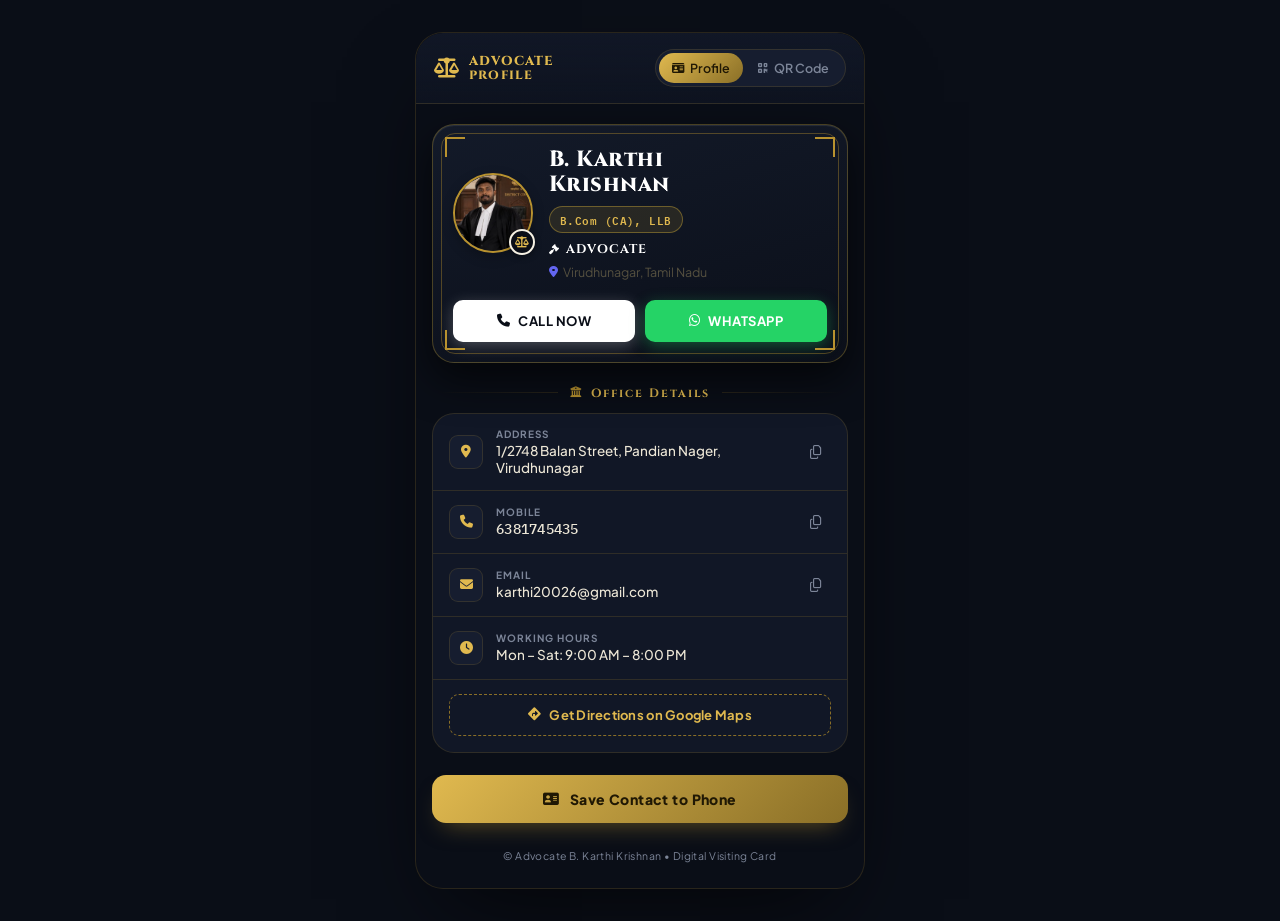
<file: index.html>
<!DOCTYPE html>
<html lang="en">
<head>
  <meta charset="UTF-8">
  <meta name="viewport" content="width=device-width, initial-scale=1.0, maximum-scale=1.0, user-scalable=no">
  <meta name="description" content="Digital Visiting Card of B. KARTHI KRISHNAN - B.Com (CA), LLB - ADVOCATE. Contact details, office address, WhatsApp, and scannable QR code.">
  <meta name="theme-color" content="#0A0E17">

  <title>B. Karthi Krishnan | Advocate</title>

  <!-- Favicon -->
  <link rel="icon" type="image/svg+xml" href="data:image/svg+xml,<svg xmlns='http://www.w3.org/2000/svg' viewBox='0 0 24 24' fill='%23B8922F'><path d='M12 2L2 7l10 5 10-5-10-5zM2 17l10 5 10-5M2 12l10 5 10-5'/></svg>">

  <!-- Fonts: Cinzel (seal/engraved display), Plus Jakarta Sans (body), IBM Plex Mono (ledger data) -->
  <link rel="preconnect" href="https://fonts.googleapis.com">
  <link rel="preconnect" href="https://fonts.gstatic.com" crossorigin>
  <link href="https://fonts.googleapis.com/css2?family=Cinzel:wght@600;700;800;900&family=Plus+Jakarta+Sans:wght@400;500;600;700;800&family=IBM+Plex+Mono:wght@500;600&display=swap" rel="stylesheet">

  <!-- FontAwesome Icons -->
  <link rel="stylesheet" href="https://cdnjs.cloudflare.com/ajax/libs/font-awesome/6.4.0/css/all.min.css">

  <!-- Stylesheet -->
  <link rel="stylesheet" href="styles.css">

  <!-- QRCode.js -->
  <script src="qrcode.min.js"></script>
</head>
<body>

  <div class="mobile-app-shell">

    <!-- decorative engraved backdrop -->
    <div class="ink-backdrop" aria-hidden="true"></div>

    <!-- TOP NAVIGATION -->
    <header class="top-navbar">
      <div class="nav-brand">
        <i class="fa-solid fa-scale-balanced nav-emblem-icon"></i>
        <div class="nav-title-group">
          <span class="nav-title-top">ADVOCATE</span>
          <span class="nav-title-sub">PROFILE</span>
        </div>
      </div>
      <div class="nav-controls" role="tablist" aria-label="View switch">
        <button id="nav-profile-btn" class="nav-tab active" title="Digital Profile" role="tab" aria-selected="true">
          <i class="fa-solid fa-id-card"></i> Profile
        </button>
        <button id="nav-qr-btn" class="nav-tab" title="Scannable QR Code" role="tab" aria-selected="false">
          <i class="fa-solid fa-qrcode"></i> QR Code
        </button>
      </div>
    </header>

    <!-- MAIN -->
    <main class="app-body">

      <!-- PROFILE VIEW -->
      <section id="profile-section" class="view-panel active">

        <div class="seal-card hero-executive-card">
          <span class="corner-flourish tl" aria-hidden="true"></span>
          <span class="corner-flourish tr" aria-hidden="true"></span>
          <span class="corner-flourish bl" aria-hidden="true"></span>
          <span class="corner-flourish br" aria-hidden="true"></span>

                    <div class="profile-header-row">
            <div class="round-avatar-container" title="Click to view full photo">
              <div class="avatar-ring-glow"></div>
              <div class="round-avatar-img-wrapper">
                <img id="avatar-photo" src="assets/advocate_portrait.jpg" alt="Advocate B. Karthi Krishnan" class="round-avatar-img"
                     onerror="this.style.display='none'; document.getElementById('avatar-initials').style.display='flex';">
              </div>
              <div id="avatar-initials" class="avatar-initials" aria-hidden="true">BKK</div>
              <div class="avatar-emblem-badge" title="Verified Advocate">
                <i class="fa-solid fa-scale-balanced"></i>
              </div>
            </div>

            <div class="profile-details-column">
              <h1 id="advocate-name" class="advocate-name">B. Karthi<br>Krishnan</h1>

              <div class="degree-badge">
                <span id="advocate-degree">B.Com (CA), LLB</span>
              </div>

              <div id="advocate-title" class="profession-tag">
                <i class="fa-solid fa-gavel"></i> ADVOCATE
              </div>

              <div class="location-tag">
                <i class="fa-solid fa-location-dot"></i> <span id="advocate-city">Virudhunagar, Tamil Nadu</span>
              </div>
            </div>
          </div>

          <div class="hero-actions-grid">
            <a id="hero-call-btn" href="tel:6381745435" class="hero-action-btn call">
              <i class="fa-solid fa-phone"></i>
              <span>CALL NOW</span>
            </a>
            <a id="hero-whatsapp-btn" href="https://wa.me/916381745435" target="_blank" rel="noopener noreferrer" class="hero-action-btn whatsapp">
              <i class="fa-brands fa-whatsapp"></i>
              <span>WHATSAPP</span>
            </a>
          </div>
        </div>

        <!-- OFFICE DETAILS -->
        <div class="section-block">
          <div class="section-title">
            <span class="rule"></span>
            <h2><i class="fa-solid fa-building-columns"></i> Office Details</h2>
            <span class="rule"></span>
          </div>

          <div class="office-card">

            <div class="detail-row" onclick="copyDetailText('office-address-val', 'Office Address')" role="button" tabindex="0">
              <div class="row-icon"><i class="fa-solid fa-location-dot"></i></div>
              <div class="row-content">
                <span class="row-label">Address</span>
                <span id="office-address-val" class="row-val">1/2748 Balan Street, Pandian Nager, Virudhunagar</span>
              </div>
              <button class="row-copy-btn" title="Copy Address" aria-label="Copy address"><i class="fa-regular fa-copy"></i></button>
            </div>

            <div class="detail-row" onclick="copyDetailText('office-mobile-val', 'Mobile Number')" role="button" tabindex="0">
              <div class="row-icon"><i class="fa-solid fa-phone"></i></div>
              <div class="row-content">
                <span class="row-label">Mobile</span>
                <span id="office-mobile-val" class="row-val font-mono">6381745435</span>
              </div>
              <button class="row-copy-btn" title="Copy Mobile" aria-label="Copy mobile number"><i class="fa-regular fa-copy"></i></button>
            </div>

            <div class="detail-row" onclick="copyDetailText('office-email-val', 'Email Address')" role="button" tabindex="0">
              <div class="row-icon"><i class="fa-solid fa-envelope"></i></div>
              <div class="row-content">
                <span class="row-label">Email</span>
                <span id="office-email-val" class="row-val">karthi20026@gmail.com</span>
              </div>
              <button class="row-copy-btn" title="Copy Email" aria-label="Copy email address"><i class="fa-regular fa-copy"></i></button>
            </div>

            <div class="detail-row no-hover">
              <div class="row-icon"><i class="fa-solid fa-clock"></i></div>
              <div class="row-content">
                <span class="row-label">Working Hours</span>
                <span id="office-hours-val" class="row-val">Mon – Sat: 9:00 AM – 8:00 PM</span>
              </div>
            </div>

            <div class="directions-wrapper">
              <a id="get-directions-btn" href="https://www.google.com/maps/search/?api=1&query=1%2F2748+Balan+Street%2C+Pandian+Nager%2C+Virudhunagar" target="_blank" rel="noopener noreferrer" class="directions-btn">
                <i class="fa-solid fa-diamond-turn-right"></i>
                <span>Get Directions on Google Maps</span>
              </a>
            </div>

          </div>
        </div>

        <div class="section-block">
          <button id="save-vcard-btn" class="save-vcard-btn">
            <i class="fa-solid fa-address-card"></i>
            <span>Save Contact to Phone</span>
          </button>
        </div>

      </section>

      <!-- QR VIEW -->
      <section id="qr-section" class="view-panel">
        <div class="seal-card qr-card-showcase">
          <span class="corner-flourish tl" aria-hidden="true"></span>
          <span class="corner-flourish tr" aria-hidden="true"></span>
          <span class="corner-flourish bl" aria-hidden="true"></span>
          <span class="corner-flourish br" aria-hidden="true"></span>

          <div class="qr-header">
            <div class="qr-emblem">
              <i class="fa-solid fa-scale-balanced"></i>
            </div>
            <h2 id="qr-advocate-name">B. Karthi Krishnan</h2>
            <span class="qr-subtext">B.Com (CA), LLB &bull; Advocate</span>
          </div>

          <div class="qr-frame-box">
            <div class="corner-border tl"></div>
            <div class="corner-border tr"></div>
            <div class="corner-border bl"></div>
            <div class="corner-border br"></div>
            <div id="qr-canvas-holder" class="qr-canvas-wrapper">
              <img id="static-qr-img" src="assets/qr_code.png" alt="Scan to view B. Karthi Krishnan Advocate Profile" style="width:100%;height:100%;display:block;border-radius:12px;box-shadow:0 8px 24px rgba(0,0,0,0.4);" />
            </div>
          </div>

          <div class="qr-caption">
            <p class="scan-heading"><i class="fa-solid fa-qrcode scan-icon"></i> Scan to View Digital Profile</p>
            <p class="scan-sub">Scan using your camera to view complete contact details &amp; office address.</p>
          </div>

          <div class="qr-actions-row">
            <button id="download-qr-btn" class="qr-tool-btn">
              <i class="fa-solid fa-download"></i> Download QR
            </button>
            <button id="copy-link-btn" class="qr-tool-btn">
              <i class="fa-solid fa-link"></i> Copy Link
            </button>
          </div>
        </div>

        <div class="back-bar">
          <button id="back-to-profile-btn" class="back-btn">
            <i class="fa-solid fa-arrow-left"></i> Return to Digital Profile
          </button>
        </div>
      </section>

    </main>

    <footer class="app-footer">
      <p>&copy; Advocate B. Karthi Krishnan &bull; Digital Visiting Card</p>
    </footer>

  </div>

  <!-- PHOTO LIGHTBOX MODAL -->
  <div id="photo-modal" class="photo-modal" aria-hidden="true" role="dialog" aria-label="Full Profile Photo">
    <div class="photo-modal-overlay" id="photo-modal-overlay"></div>
    <div class="photo-modal-content">
      <button id="photo-modal-close" class="photo-modal-close" aria-label="Close photo view">
        <i class="fa-solid fa-xmark"></i>
      </button>

      <div class="photo-modal-header">
        <i class="fa-solid fa-user-tie"></i>
        <span>Advocate Profile Photo</span>
      </div>

      <div class="photo-modal-body">
        <img id="full-portrait-img" src="[data-uri]" alt="Advocate B. Karthi Krishnan - Full Portrait" class="full-portrait-img">
      </div>

      <div class="photo-modal-caption">
        <h3>B. Karthi Krishnan</h3>
        <p class="photo-modal-sub">B.Com (CA), LLB &bull; Advocate</p>
        <p class="photo-modal-loc"><i class="fa-solid fa-location-dot"></i> Virudhunagar, Tamil Nadu</p>
      </div>

      <button id="photo-modal-dismiss-btn" class="photo-modal-dismiss-btn">
        <i class="fa-solid fa-circle-xmark"></i> Close View
      </button>
    </div>
  </div>

  <div id="toast-box" class="toast-box" role="status" aria-live="polite"></div>

  <script src="script.js"></script>
</body>
</html>
</file>
<file: styles.css>
/* ==========================================================================
   B. KARTHI KRISHNAN — DIGITAL VISITING CARD
   Design language: "Notarised Seal" — an engraved certificate rendered as
   a parchment card floating on deep ink, bound with hairline brass rules
   and corner flourishes. Cinzel carries the gravitas of an official seal;
   Plus Jakarta Sans keeps the working details legible; IBM Plex Mono reads
   phone numbers like case references in a ledger.
   ========================================================================== */

:root {
  /* ---- Color tokens ---- */
  --ink-950: #0A0E17;
  --ink-900: #111726;
  --ink-850: #161D2F;
  --ink-800: #1C2438;
  --ink-line: rgba(184, 146, 47, 0.18);

  --parchment: #F6F1E4;
  --parchment-2: #EFE6CE;
  --parchment-line: #D6C79A;
  --ink-text: #201B12;
  --ink-text-soft: #55503F;

  --brass: #B8922F;
  --brass-bright: #E0B94F;
  --brass-dim: #8A6F27;

  --cream: #ECE6D6;
  --cream-soft: #B9BECB;
  --muted: #7C8598;

  --whatsapp: #2E8B57;
  --whatsapp-bright: #37A467;

  /* ---- Type ---- */
  --font-display: 'Cinzel', serif;
  --font-body: 'Plus Jakarta Sans', -apple-system, BlinkMacSystemFont, sans-serif;
  --font-mono: 'IBM Plex Mono', ui-monospace, monospace;

  /* ---- Shape / motion ---- */
  --radius-lg: 22px;
  --radius-md: 14px;
  --radius-sm: 10px;
  --ease: cubic-bezier(0.22, 1, 0.36, 1);
}

* { box-sizing: border-box; }

html, body {
  margin: 0;
  padding: 0;
  background: var(--ink-950);
  color: var(--cream);
  font-family: var(--font-body);
  -webkit-font-smoothing: antialiased;
}

button { font-family: inherit; }

a { color: inherit; text-decoration: none; }

::selection { background: var(--brass); color: var(--ink-950); }

/* ---- Focus visibility ---- */
a:focus-visible,
button:focus-visible,
[tabindex]:focus-visible {
  outline: 2px solid var(--brass-bright);
  outline-offset: 3px;
  border-radius: 6px;
}

/* ==========================================================================
   SHELL
   ========================================================================== */

.mobile-app-shell {
  position: relative;
  max-width: 440px;
  min-height: 100vh;
  margin: 0 auto;
  display: flex;
  flex-direction: column;
  background: var(--ink-950);
  overflow: hidden;
  isolation: isolate;
}

/* faint engraved ledger-grid backdrop + vignette, purely atmospheric */
.ink-backdrop {
  position: fixed;
  inset: 0;
  max-width: 440px;
  margin: 0 auto;
  z-index: -1;
  pointer-events: none;
  background:
    radial-gradient(60% 40% at 50% -8%, rgba(184, 146, 47, 0.16), transparent 70%),
    repeating-linear-gradient(0deg, rgba(184, 146, 47, 0.035) 0px, rgba(184, 146, 47, 0.035) 1px, transparent 1px, transparent 34px),
    repeating-linear-gradient(90deg, rgba(184, 146, 47, 0.035) 0px, rgba(184, 146, 47, 0.035) 1px, transparent 1px, transparent 34px),
    linear-gradient(180deg, var(--ink-950), #0D1220 55%, var(--ink-950));
}

/* ==========================================================================
   TOP NAVBAR
   ========================================================================== */

.top-navbar {
  display: flex;
  align-items: center;
  justify-content: space-between;
  gap: 10px;
  padding: 16px 18px;
  background: linear-gradient(180deg, var(--ink-900), rgba(17, 23, 38, 0.6));
  border-bottom: 1px solid var(--ink-line);
  position: sticky;
  top: 0;
  z-index: 20;
  backdrop-filter: blur(10px);
}

.nav-brand {
  display: flex;
  align-items: center;
  gap: 10px;
}

.nav-emblem-icon {
  font-size: 20px;
  color: var(--brass-bright);
  flex-shrink: 0;
}

.nav-title-group {
  display: flex;
  flex-direction: column;
}

.nav-title-top {
  font-family: var(--font-display);
  font-size: 13px;
  font-weight: 800;
  letter-spacing: 0.08em;
  color: var(--brass-bright);
  line-height: 1.15;
}

.nav-title-sub {
  font-family: var(--font-display);
  font-size: 12px;
  font-weight: 800;
  letter-spacing: 0.1em;
  color: var(--brass-bright);
  line-height: 1.15;
}

.nav-controls {
  display: flex;
  background: var(--ink-850);
  border: 1px solid var(--ink-line);
  border-radius: 999px;
  padding: 3px;
  gap: 2px;
}

.nav-tab {
  border: none;
  background: transparent;
  color: var(--muted);
  font-size: 12.5px;
  font-weight: 600;
  padding: 7px 13px;
  border-radius: 999px;
  cursor: pointer;
  display: flex;
  align-items: center;
  gap: 6px;
  transition: color 0.25s var(--ease), background 0.25s var(--ease);
}

.nav-tab i { font-size: 11px; }

.nav-tab.active {
  background: linear-gradient(135deg, var(--brass-bright), var(--brass-dim));
  color: #201804;
}

.nav-tab:not(.active):hover { color: var(--cream); }

/* ==========================================================================
   APP BODY / PANELS
   ========================================================================== */

.app-body {
  flex: 1;
  padding: 20px 16px 8px;
  display: flex;
  flex-direction: column;
  gap: 22px;
}

.view-panel { display: none; }
.view-panel.active {
  display: flex;
  flex-direction: column;
  gap: 22px;
  animation: rise 0.5s var(--ease) both;
}

@keyframes rise {
  from { opacity: 0; transform: translateY(10px); }
  to   { opacity: 1; transform: translateY(0); }
}

/* ==========================================================================
   SEAL CARD — shared parchment surface w/ engraved corner flourishes
   ========================================================================== */

.seal-card {
  position: relative;
  background: linear-gradient(165deg, #131A29 0%, #0B0F19 100%);
  border-radius: 22px;
  border: 1px solid rgba(212, 175, 55, 0.3);
  box-shadow: 0 16px 40px rgba(0, 0, 0, 0.65), inset 0 1px 1px rgba(255, 255, 255, 0.1);
  padding: 22px 20px 20px;
  color: #FFFFFF;
}

.seal-card::before {
  /* inner hairline rule, certificate-style double border */
  content: "";
  position: absolute;
  inset: 8px;
  border: 1px solid rgba(184, 146, 47, 0.4);
  border-radius: calc(var(--radius-lg) - 8px);
  pointer-events: none;
}

.corner-flourish {
  position: absolute;
  width: 20px;
  height: 20px;
  pointer-events: none;
  z-index: 1;
}
.corner-flourish::before,
.corner-flourish::after {
  content: "";
  position: absolute;
  background: var(--brass);
}
.corner-flourish::before { width: 100%; height: 2px; top: 0; }
.corner-flourish::after  { width: 2px; height: 100%; left: 0; }

.corner-flourish.tl { top: 12px; left: 12px; }
.corner-flourish.tr { top: 12px; right: 12px; transform: scaleX(-1); }
.corner-flourish.bl { bottom: 12px; left: 12px; transform: scaleY(-1); }
.corner-flourish.br { bottom: 12px; right: 12px; transform: scale(-1, -1); }

/* ==========================================================================
   HERO PROFILE CARD
   ========================================================================== */

.hero-executive-card { display: flex; flex-direction: column; gap: 20px; }

.profile-header-row {
  display: flex;
  align-items: center;
  gap: 16px;
}

.round-avatar-container {
  position: relative;
  width: 80px;
  height: 80px;
  flex-shrink: 0;
  cursor: pointer;
  transition: transform 0.25s var(--ease);
}

.round-avatar-container:hover {
  transform: scale(1.04);
}

.avatar-ring-glow {
  display: none;
}

.round-avatar-img-wrapper {
  position: absolute;
  inset: 0;
  width: 80px;
  height: 80px;
  border-radius: 50%;
  overflow: hidden;
  border: 2px solid var(--brass);
  background: var(--ink-850);
  z-index: 1;
  box-shadow: 0 4px 12px rgba(0, 0, 0, 0.25);
}

.round-avatar-img {
  width: 100%;
  height: 100%;
  max-width: 100%;
  max-height: 100%;
  object-fit: cover;
  object-position: center 20%;
  display: block;
  border-radius: 50%;
}

.avatar-initials {
  position: absolute;
  inset: 0;
  width: 80px;
  height: 80px;
  border-radius: 50%;
  display: none;
  align-items: center;
  justify-content: center;
  background: linear-gradient(160deg, var(--ink-850), var(--ink-950));
  color: var(--brass-bright);
  font-family: var(--font-display);
  font-weight: 800;
  font-size: 22px;
  letter-spacing: 0.03em;
  border: 2px solid var(--brass);
  z-index: 2;
}

.avatar-emblem-badge {
  position: absolute;
  bottom: -2px;
  right: -2px;
  width: 26px;
  height: 26px;
  border-radius: 50%;
  background: var(--ink-950);
  border: 2px solid var(--parchment);
  color: var(--brass-bright);
  display: flex;
  align-items: center;
  justify-content: center;
  font-size: 11px;
  z-index: 3;
  box-shadow: 0 2px 6px rgba(0, 0, 0, 0.4);
}

.profile-details-column { display: flex; flex-direction: column; gap: 6px; min-width: 0; }

.advocate-name {
  margin: 0;
  font-family: var(--font-display);
  font-weight: 800;
  font-size: 22px;
  line-height: 1.15;
  letter-spacing: 0.02em;
  color: #FFFFFF;
}

.degree-badge {
  display: inline-flex;
  width: fit-content;
  padding: 3px 10px;
  border-radius: 999px;
  background: rgba(212, 175, 55, 0.12);
  border: 1px solid rgba(212, 175, 55, 0.4);
  color: var(--brass-bright);
  font-family: var(--font-mono);
  font-size: 11px;
  font-weight: 600;
  letter-spacing: 0.04em;
  margin-top: 2px;
}

.profession-tag {
  display: flex;
  align-items: center;
  gap: 6px;
  width: fit-content;
  color: #FFFFFF;
  font-family: var(--font-display);
  font-size: 12.5px;
  font-weight: 700;
  letter-spacing: 0.08em;
  margin-top: 2px;
}

.profession-tag i { font-size: 10px; }

.location-tag {
  display: flex;
  align-items: center;
  gap: 5px;
  font-size: 12.5px;
  color: var(--ink-text-soft);
}

.location-tag i { color: #6366F1; font-size: 12px; }

/* ---- Hero actions ---- */

.hero-actions-grid {
  display: grid;
  grid-template-columns: 1fr 1fr;
  gap: 10px;
}

.hero-action-btn {
  display: flex;
  align-items: center;
  justify-content: center;
  gap: 8px;
  padding: 13px 10px;
  border-radius: var(--radius-sm);
  font-size: 13px;
  font-weight: 700;
  letter-spacing: 0.04em;
  transition: transform 0.2s var(--ease), box-shadow 0.2s var(--ease), filter 0.2s var(--ease);
}

.hero-action-btn.call {
  background: #FFFFFF;
  color: #0A0E17;
  border: none;
  box-shadow: 0 4px 15px rgba(255, 255, 255, 0.25);
}

.hero-action-btn.whatsapp {
  background: #25D366;
  color: #FFFFFF;
  border: none;
  box-shadow: 0 4px 15px rgba(37, 211, 102, 0.35);
}

.hero-action-btn:hover { transform: translateY(-2px); filter: brightness(1.06); }
.hero-action-btn:active { transform: translateY(0); }

/* ==========================================================================
   SECTION TITLE (brass rule + label)
   ========================================================================== */

.section-title {
  display: flex;
  align-items: center;
  gap: 12px;
  padding: 0 2px;
}

.section-title .rule {
  flex: 1;
  height: 1px;
  background: linear-gradient(90deg, transparent, var(--ink-line));
}
.section-title .rule:last-child { background: linear-gradient(90deg, var(--ink-line), transparent); }

.section-title h2 {
  margin: 0;
  font-family: var(--font-display);
  font-size: 12px;
  font-weight: 700;
  letter-spacing: 0.16em;
  color: var(--brass-bright);
  white-space: nowrap;
  display: flex;
  align-items: center;
  gap: 8px;
}

.section-title h2 i { font-size: 11px; color: var(--brass); }

/* ==========================================================================
   OFFICE CARD
   ========================================================================== */

.office-card {
  background: var(--ink-900);
  border: 1px solid var(--ink-line);
  border-radius: var(--radius-lg);
  overflow: hidden;
  margin-top: 12px;
}

.detail-row {
  display: flex;
  align-items: center;
  gap: 13px;
  padding: 14px 16px;
  border-bottom: 1px solid var(--ink-line);
  cursor: pointer;
  transition: background 0.2s var(--ease);
}

.detail-row.no-hover { cursor: default; }
.detail-row:last-of-type { border-bottom: none; }

.detail-row:not(.no-hover):hover,
.detail-row:not(.no-hover):focus-visible { background: rgba(184, 146, 47, 0.07); }

.row-icon {
  width: 34px;
  height: 34px;
  flex-shrink: 0;
  border-radius: 9px;
  background: var(--ink-850);
  border: 1px solid var(--ink-line);
  color: var(--brass-bright);
  display: flex;
  align-items: center;
  justify-content: center;
  font-size: 13px;
}

.row-content { display: flex; flex-direction: column; gap: 2px; min-width: 0; flex: 1; }

.row-label {
  font-size: 10px;
  font-weight: 700;
  letter-spacing: 0.1em;
  color: var(--muted);
  text-transform: uppercase;
}

.row-val {
  font-size: 13.5px;
  font-weight: 500;
  color: var(--cream);
  overflow-wrap: anywhere;
}

.row-val.font-mono { font-family: var(--font-mono); letter-spacing: 0.02em; }

.row-copy-btn {
  border: none;
  background: transparent;
  color: var(--muted);
  width: 30px;
  height: 30px;
  border-radius: 8px;
  flex-shrink: 0;
  cursor: pointer;
  transition: color 0.2s var(--ease), background 0.2s var(--ease);
}

.row-copy-btn:hover { color: var(--brass-bright); background: rgba(184, 146, 47, 0.12); }

.directions-wrapper { padding: 14px 16px 16px; }

.directions-btn {
  display: flex;
  align-items: center;
  justify-content: center;
  gap: 8px;
  width: 100%;
  padding: 12px;
  border-radius: var(--radius-sm);
  background: transparent;
  border: 1px dashed var(--brass-dim);
  color: var(--brass-bright);
  font-size: 13px;
  font-weight: 700;
  letter-spacing: 0.02em;
  transition: background 0.2s var(--ease), border-color 0.2s var(--ease);
}

.directions-btn:hover { background: rgba(184, 146, 47, 0.08); border-color: var(--brass-bright); }

/* ==========================================================================
   SAVE CONTACT
   ========================================================================== */

.save-vcard-btn {
  width: 100%;
  display: flex;
  align-items: center;
  justify-content: center;
  gap: 10px;
  padding: 15px;
  border: none;
  border-radius: var(--radius-md);
  background: linear-gradient(135deg, var(--brass-bright), var(--brass-dim));
  color: #201804;
  font-size: 14px;
  font-weight: 800;
  letter-spacing: 0.03em;
  cursor: pointer;
  box-shadow: 0 12px 24px -12px rgba(184, 146, 47, 0.55);
  transition: transform 0.2s var(--ease), box-shadow 0.2s var(--ease);
}

.save-vcard-btn:hover { transform: translateY(-2px); box-shadow: 0 16px 28px -12px rgba(184, 146, 47, 0.65); }
.save-vcard-btn:active { transform: translateY(0); }

/* ==========================================================================
   QR VIEW
   ========================================================================== */

.qr-card-showcase { display: flex; flex-direction: column; align-items: center; gap: 18px; text-align: center; }

.qr-header { display: flex; flex-direction: column; align-items: center; gap: 6px; }

.qr-emblem {
  width: 44px;
  height: 44px;
  border-radius: 50%;
  background: var(--ink-950);
  color: var(--brass-bright);
  display: flex;
  align-items: center;
  justify-content: center;
  font-size: 17px;
  border: 2px solid var(--brass-dim);
  margin-bottom: 4px;
}

.qr-header h2 {
  margin: 0;
  font-family: var(--font-display);
  font-size: 18px;
  font-weight: 800;
  color: var(--ink-text);
}

.qr-subtext { font-size: 12px; color: var(--ink-text-soft); font-weight: 500; }

.qr-frame-box {
  position: relative;
  padding: 18px;
  background: #FFFFFF;
  border-radius: var(--radius-md);
  border: 1px solid var(--parchment-line);
}

.qr-canvas-wrapper { width: 176px; height: 176px; display: flex; align-items: center; justify-content: center; }
.qr-canvas-wrapper img, .qr-canvas-wrapper canvas { border-radius: 4px; }

.corner-border {
  position: absolute;
  width: 16px;
  height: 16px;
}
.corner-border::before, .corner-border::after { content: ""; position: absolute; background: var(--brass); }
.corner-border::before { width: 100%; height: 2px; top: 0; }
.corner-border::after { width: 2px; height: 100%; left: 0; }
.corner-border.tl { top: -1px; left: -1px; }
.corner-border.tr { top: -1px; right: -1px; transform: scaleX(-1); }
.corner-border.bl { bottom: -1px; left: -1px; transform: scaleY(-1); }
.corner-border.br { bottom: -1px; right: -1px; transform: scale(-1,-1); }

.qr-caption { display: flex; flex-direction: column; gap: 4px; }

.scan-heading {
  margin: 0;
  font-size: 13.5px;
  font-weight: 700;
  color: var(--ink-text);
  display: flex;
  align-items: center;
  justify-content: center;
  gap: 7px;
}

.scan-icon { color: var(--brass); font-size: 12px; }

.scan-sub { margin: 0; font-size: 12px; color: var(--ink-text-soft); max-width: 260px; }

.qr-actions-row { display: flex; gap: 10px; width: 100%; }

.qr-tool-btn {
  flex: 1;
  display: flex;
  align-items: center;
  justify-content: center;
  gap: 7px;
  padding: 11px;
  border-radius: var(--radius-sm);
  border: 1px solid var(--parchment-line);
  background: var(--parchment-2);
  color: var(--ink-text);
  font-size: 12.5px;
  font-weight: 700;
  cursor: pointer;
  transition: background 0.2s var(--ease), transform 0.2s var(--ease);
}

.qr-tool-btn:hover { background: #E4D6AC; transform: translateY(-1px); }

.back-bar { display: flex; justify-content: center; padding: 4px 0 2px; }

.back-btn {
  display: flex;
  align-items: center;
  gap: 8px;
  background: transparent;
  border: none;
  color: var(--muted);
  font-size: 13px;
  font-weight: 600;
  cursor: pointer;
  padding: 8px 4px;
  transition: color 0.2s var(--ease);
}

.back-btn:hover { color: var(--brass-bright); }

/* ==========================================================================
   FOOTER
   ========================================================================== */

.app-footer {
  padding: 18px 16px 26px;
  text-align: center;
}

.app-footer p {
  margin: 0;
  font-size: 10.5px;
  letter-spacing: 0.04em;
  color: var(--muted);
}

/* ==========================================================================
   TOAST
   ========================================================================== */

.toast-box {
  position: fixed;
  left: 50%;
  bottom: 28px;
  transform: translateX(-50%) translateY(12px);
  z-index: 100;
  display: flex;
  flex-direction: column;
  gap: 8px;
  align-items: center;
  pointer-events: none;
}

.toast {
  display: flex;
  align-items: center;
  gap: 8px;
  padding: 11px 18px;
  background: var(--ink-950);
  border: 1px solid var(--brass-dim);
  color: var(--cream);
  font-size: 13px;
  font-weight: 600;
  border-radius: 999px;
  box-shadow: 0 12px 28px -8px rgba(0,0,0,0.6);
  opacity: 0;
  transform: translateY(8px);
  animation: toast-in 0.35s var(--ease) forwards;
}

.toast i { color: var(--brass-bright); }

.toast.hide { animation: toast-out 0.3s var(--ease) forwards; }

@keyframes toast-in { to { opacity: 1; transform: translateY(0); } }
@keyframes toast-out { to { opacity: 0; transform: translateY(8px); } }

/* ==========================================================================
   PHOTO LIGHTBOX MODAL
   ========================================================================== */

.photo-modal {
  position: fixed;
  inset: 0;
  z-index: 9999;
  display: flex;
  align-items: center;
  justify-content: center;
  padding: 16px;
  opacity: 0;
  pointer-events: none;
  transition: opacity 0.3s var(--ease);
}

.photo-modal.active {
  opacity: 1;
  pointer-events: auto;
}

.photo-modal-overlay {
  position: absolute;
  inset: 0;
  background: rgba(10, 14, 23, 0.90);
  backdrop-filter: blur(12px);
  -webkit-backdrop-filter: blur(12px);
}

.photo-modal-content {
  position: relative;
  z-index: 2;
  max-width: 360px;
  width: 100%;
  max-height: 88vh;
  display: flex;
  flex-direction: column;
  align-items: center;
  background: linear-gradient(165deg, var(--ink-850), var(--ink-950));
  border: 1px solid var(--brass);
  border-radius: 20px;
  padding: 20px 16px 16px;
  box-shadow: 0 24px 50px rgba(0, 0, 0, 0.8), 0 0 35px rgba(184, 146, 47, 0.25);
  transform: scale(0.85);
  transition: transform 0.3s var(--ease);
  overflow-y: auto;
}

.photo-modal.active .photo-modal-content {
  transform: scale(1);
}

.photo-modal-close {
  position: absolute;
  top: 12px;
  right: 12px;
  width: 32px;
  height: 32px;
  border-radius: 50%;
  background: var(--ink-800);
  border: 1px solid var(--brass-dim);
  color: var(--brass-bright);
  font-size: 15px;
  display: flex;
  align-items: center;
  justify-content: center;
  cursor: pointer;
  z-index: 10;
  transition: all 0.2s var(--ease);
}

.photo-modal-close:hover {
  background: var(--brass);
  color: var(--ink-950);
  transform: scale(1.1);
}

.photo-modal-header {
  display: flex;
  align-items: center;
  gap: 8px;
  font-family: var(--font-mono);
  font-size: 11px;
  letter-spacing: 0.12em;
  color: var(--brass-bright);
  text-transform: uppercase;
  margin-bottom: 14px;
}

.photo-modal-body {
  width: 100%;
  display: flex;
  justify-content: center;
  overflow: hidden;
  border-radius: 14px;
  border: 1px solid rgba(184, 146, 47, 0.4);
  background: var(--ink-950);
  box-shadow: inset 0 0 20px rgba(0, 0, 0, 0.6);
}

.full-portrait-img {
  width: 100%;
  max-height: 52vh;
  object-fit: contain;
  border-radius: 14px;
  display: block;
}

.photo-modal-caption {
  margin-top: 14px;
  text-align: center;
  width: 100%;
}

.photo-modal-caption h3 {
  font-family: var(--font-display);
  color: var(--parchment);
  font-size: 20px;
  margin: 0 0 4px 0;
  font-weight: 700;
  letter-spacing: 0.02em;
}

.photo-modal-sub {
  color: var(--brass-bright);
  font-size: 13px;
  font-weight: 600;
  margin: 0 0 4px 0;
}

.photo-modal-loc {
  color: var(--cream-muted);
  font-size: 12px;
  margin: 0;
}

.photo-modal-dismiss-btn {
  margin-top: 16px;
  width: 100%;
  padding: 10px 16px;
  border-radius: 10px;
  background: var(--ink-800);
  border: 1px solid var(--ink-line);
  color: var(--cream-soft);
  font-size: 13px;
  font-weight: 600;
  display: flex;
  align-items: center;
  justify-content: center;
  gap: 8px;
  cursor: pointer;
  transition: all 0.2s var(--ease);
}

.photo-modal-dismiss-btn:hover {
  background: var(--brass);
  color: var(--ink-950);
  border-color: var(--brass);
}

/* ==========================================================================
   RESPONSIVE MEDIA QUERIES (MOBILE & TABLET)
   ========================================================================== */

/* Small Mobile Screens (<375px) */
@media (max-width: 375px) {
  .top-navbar {
    padding: 8px 8px;
    gap: 4px;
  }

  .nav-brand {
    gap: 5px;
  }

  .nav-emblem-icon {
    font-size: 16px;
  }

  .nav-title-top {
    font-size: 11px;
    letter-spacing: 0.04em;
  }

  .nav-title-sub {
    font-size: 10px;
    letter-spacing: 0.06em;
  }

  .nav-controls {
    padding: 2px;
    gap: 2px;
  }

  .nav-tab {
    padding: 4px 8px;
    font-size: 10.5px;
    gap: 3px;
  }

  .nav-tab i {
    font-size: 9.5px;
  }

  .mobile-app-shell {
    padding: 10px 10px;
  }
  
  .seal-card {
    padding: 16px 12px;
  }

  .profile-header-row {
    gap: 10px;
    align-items: center;
  }

  .round-avatar-container,
  .round-avatar-img-wrapper,
  .avatar-initials {
    width: 68px;
    height: 68px;
  }

  .advocate-name {
    font-size: 18.5px;
    line-height: 1.15;
  }

  .degree-badge {
    font-size: 10.5px;
  }

  .profession-tag {
    font-size: 10px;
    padding: 3px 8px;
  }

  .location-tag {
    font-size: 11px;
  }

  .hero-actions-grid,
  .hero-cta-group {
    display: grid;
    grid-template-columns: 1fr 1fr;
    gap: 8px;
  }

  .hero-action-btn,
  .hero-cta-btn {
    font-size: 12px;
    padding: 10px 6px;
    gap: 5px;
  }

  .detail-row {
    padding: 10px 10px;
    gap: 10px;
  }

  .row-val {
    font-size: 12.5px;
  }
}

/* Medium Mobile Devices (376px - 480px) */
@media (min-width: 376px) and (max-width: 480px) {
  .top-navbar {
    padding: 10px 12px;
    gap: 6px;
  }

  .nav-brand {
    gap: 6px;
  }

  .nav-emblem-icon {
    font-size: 18px;
  }

  .nav-title-top {
    font-size: 12px;
    letter-spacing: 0.05em;
  }

  .nav-title-sub {
    font-size: 11px;
    letter-spacing: 0.08em;
  }

  .nav-controls {
    padding: 2px;
    gap: 2px;
  }

  .nav-tab {
    padding: 5px 10px;
    font-size: 11.5px;
    gap: 4px;
  }

  .mobile-app-shell {
    width: 100%;
    max-width: 100%;
  }

  .hero-actions-grid,
  .hero-cta-group {
    display: grid;
    grid-template-columns: 1fr 1fr;
    gap: 10px;
  }

  .hero-action-btn,
  .hero-cta-btn {
    font-size: 13px;
    padding: 12px 8px;
    justify-content: center;
  }
}

/* Tablet View (481px - 768px) */
@media (min-width: 481px) and (max-width: 768px) {
  body {
    background: var(--ink-950);
    padding: 20px 0;
  }

  .mobile-app-shell {
    max-width: 520px;
    margin: 0 auto;
    border-radius: 24px;
    border: 1px solid var(--ink-line);
    box-shadow: 0 20px 60px rgba(0, 0, 0, 0.65);
    overflow: hidden;
  }

  .seal-card {
    padding: 24px 22px;
  }

  .round-avatar-container,
  .round-avatar-img-wrapper,
  .avatar-initials {
    width: 86px;
    height: 86px;
  }

  .advocate-name {
    font-size: 25px;
    line-height: 1.2;
  }

  .hero-actions-grid,
  .hero-cta-group {
    display: grid;
    grid-template-columns: 1fr 1fr;
    gap: 14px;
  }

  .hero-action-btn,
  .hero-cta-btn {
    padding: 13px 18px;
    font-size: 14px;
  }

  .detail-row {
    padding: 14px 16px;
  }

  .ink-backdrop {
    display: none;
  }
}

/* Large Screens / Desktop (>768px) */
@media (min-width: 769px) {
  body {
    background: var(--ink-950);
    padding: 32px 0;
  }

  .mobile-app-shell {
    max-width: 450px;
    margin: 0 auto;
    border-radius: 28px;
    min-height: auto;
    box-shadow: 0 40px 90px -30px rgba(0, 0, 0, 0.7);
    border: 1px solid var(--ink-line);
  }

  .ink-backdrop {
    display: none;
  }
}

/* Reduced motion preference */
@media (prefers-reduced-motion: reduce) {
  *, *::before, *::after {
    animation-duration: 0.001ms !important;
    animation-iteration-count: 1 !important;
    transition-duration: 0.001ms !important;
  }
}
</file>
